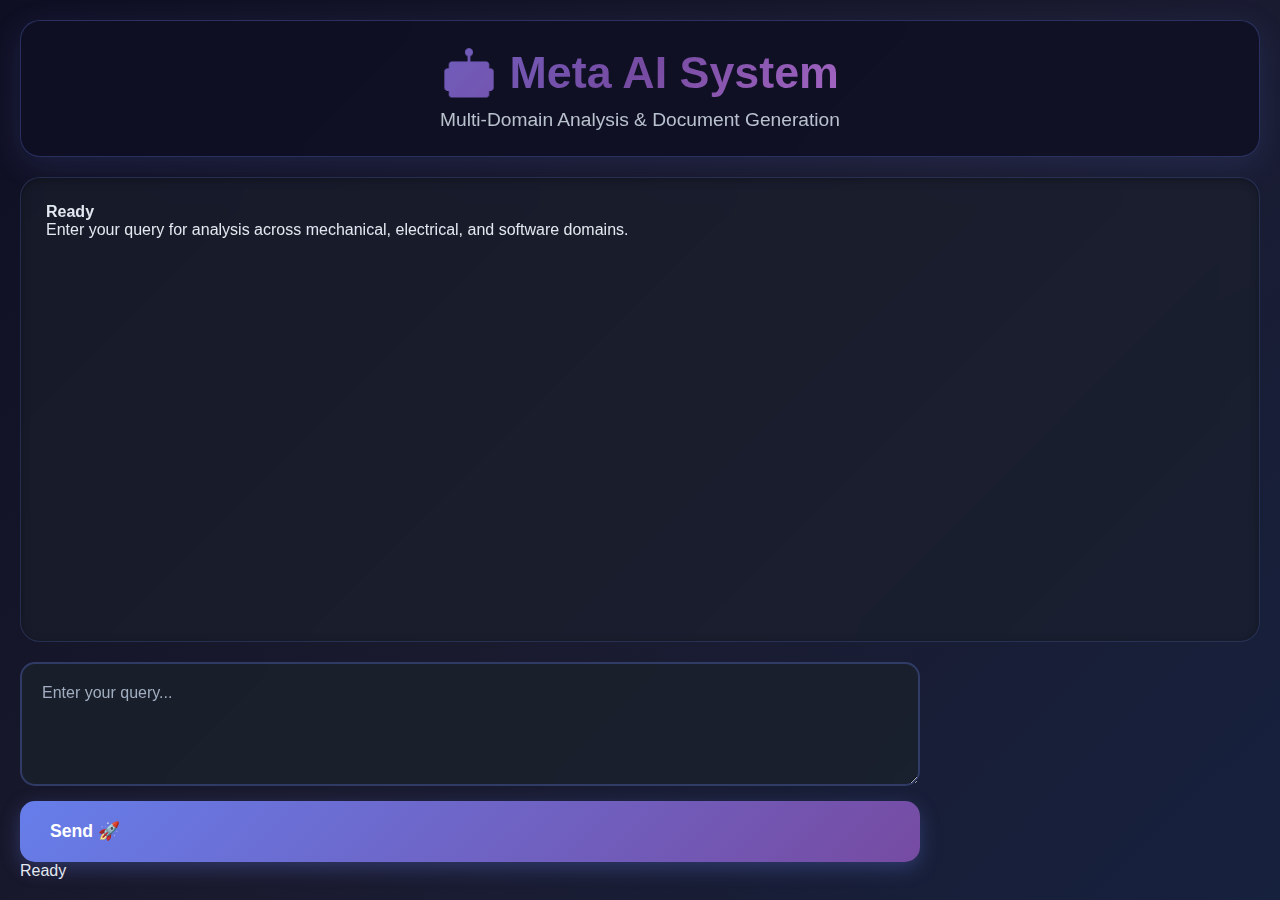
<file: frontend/index.html>
<!DOCTYPE html>
<html lang="en">
<head>
    <meta charset="UTF-8">
    <meta name="viewport" content="width=device-width, initial-scale=1.0">
    <title>Meta AI System</title>
    <link rel="stylesheet" href="styles.css">
</head>
<body>
    <div class="container">
        <div class="header">
            <h1>🤖 Meta AI System</h1>
            <p>Multi-Domain Analysis & Document Generation</p>
        </div>

        <div class="chat-container">
            <div class="chat-messages" id="chatMessages">
                <div class="system-message">
                    <strong>Ready</strong>
                    <p>Enter your query for analysis across mechanical, electrical, and software domains.</p>
                </div>
            </div>

            <div class="input-area">
                <textarea id="userInput" placeholder="Enter your query..." rows="3"></textarea>
                <button id="sendButton" onclick="sendMessage()">Send 🚀</button>
            </div>
        </div>

        <div class="status" id="status">Ready</div>
    </div>

    <script src="script.js"></script>
</body>
</html>
</file>
<file: frontend/styles.css>
/* Meta AI System - Dark Theme with Animations */

* {
    margin: 0;
    padding: 0;
    box-sizing: border-box;
}

body {
    font-family: 'Segoe UI', Tahoma, Geneva, Verdana, sans-serif;
    background: linear-gradient(135deg, #0F0F23 0%, #1a1a2e 50%, #16213e 100%);
    min-height: 100vh;
    color: #e2e8f0;
    overflow-x: hidden;
}

/* Scrollbar Styling */
::-webkit-scrollbar {
    width: 8px;
}

::-webkit-scrollbar-track {
    background: #1a202c;
    border-radius: 4px;
}

::-webkit-scrollbar-thumb {
    background: linear-gradient(135deg, #667eea, #764ba2);
    border-radius: 4px;
    transition: all 0.3s ease;
}

::-webkit-scrollbar-thumb:hover {
    background: linear-gradient(135deg, #764ba2, #667eea);
}

.container {
    max-width: 1400px;
    margin: 0 auto;
    padding: 20px;
    height: 100vh;
    display: flex;
    flex-direction: column;
    animation: fadeIn 0.8s ease-in-out;
}

@keyframes fadeIn {
    from { opacity: 0; transform: translateY(20px); }
    to { opacity: 1; transform: translateY(0); }
}

.header {
    text-align: center;
    margin-bottom: 20px;
    background: rgba(15, 15, 35, 0.8);
    backdrop-filter: blur(20px);
    padding: 25px;
    border-radius: 20px;
    border: 1px solid rgba(102, 126, 234, 0.3);
    box-shadow: 0 8px 32px rgba(102, 126, 234, 0.15);
    animation: slideDown 0.6s ease-out;
}

@keyframes slideDown {
    from { transform: translateY(-30px); opacity: 0; }
    to { transform: translateY(0); opacity: 1; }
}

.header h1 {
    background: linear-gradient(135deg, #667eea, #764ba2, #f093fb);
    background-clip: text;
    -webkit-background-clip: text;
    -webkit-text-fill-color: transparent;
    margin-bottom: 10px;
    font-size: 2.8em;
    font-weight: 700;
    animation: glow 3s ease-in-out infinite alternate;
}

@keyframes glow {
    from { filter: drop-shadow(0 0 10px rgba(102, 126, 234, 0.3)); }
    to { filter: drop-shadow(0 0 20px rgba(118, 75, 162, 0.6)); }
}

.header p {
    color: #cbd5e0;
    font-size: 1.2em;
    opacity: 0.9;
}

.chat-container {
    flex: 1;
    display: grid;
    grid-template-rows: 1fr 200px;
    grid-template-columns: 1fr 320px;
    gap: 20px;
    animation: slideUp 0.7s ease-out;
}

@keyframes slideUp {
    from { transform: translateY(30px); opacity: 0; }
    to { transform: translateY(0); opacity: 1; }
}

.chat-messages {
    grid-column: 1 / -1;
    overflow-y: auto;
    padding: 25px;
    background: rgba(26, 32, 44, 0.6);
    backdrop-filter: blur(15px);
    border-radius: 20px;
    border: 1px solid rgba(102, 126, 234, 0.2);
    box-shadow: inset 0 2px 10px rgba(0, 0, 0, 0.3);
    scrollbar-width: thin;
    scrollbar-color: rgba(102, 126, 234, 0.5) rgba(26, 32, 44, 0.3);
}

.process-logs {
    grid-column: 2;
    grid-row: 2;
    background: rgba(15, 15, 35, 0.9);
    backdrop-filter: blur(20px);
    color: #e2e8f0;
    border-radius: 15px;
    padding: 20px;
    font-family: 'JetBrains Mono', 'Courier New', monospace;
    overflow-y: auto;
    border: 1px solid rgba(102, 126, 234, 0.3);
    box-shadow: 0 8px 25px rgba(0, 0, 0, 0.4);
    animation: slideLeft 0.8s ease-out;
}

@keyframes slideLeft {
    from { transform: translateX(30px); opacity: 0; }
    to { transform: translateX(0); opacity: 1; }
}

.logs-header {
    display: flex;
    justify-content: space-between;
    align-items: center;
    margin-bottom: 15px;
    padding-bottom: 10px;
    border-bottom: 1px solid rgba(102, 126, 234, 0.3);
}

.logs-header h3 {
    background: linear-gradient(135deg, #667eea, #63b3ed);
    background-clip: text;
    -webkit-background-clip: text;
    -webkit-text-fill-color: transparent;
    font-size: 1.1em;
}

.toggle-btn {
    background: linear-gradient(135deg, #667eea, #764ba2);
    color: white;
    border: none;
    padding: 8px 15px;
    border-radius: 8px;
    cursor: pointer;
    font-size: 0.85em;
    transition: all 0.3s ease;
    box-shadow: 0 4px 15px rgba(102, 126, 234, 0.3);
}

.toggle-btn:hover {
    transform: translateY(-2px);
    box-shadow: 0 6px 20px rgba(102, 126, 234, 0.4);
}

.logs-content {
    font-size: 0.9em;
    line-height: 1.5;
}

.log-entry {
    margin-bottom: 10px;
    padding: 8px 12px;
    border-radius: 8px;
    border-left: 3px solid transparent;
    transition: all 0.3s ease;
    animation: logFadeIn 0.4s ease-out;
}

@keyframes logFadeIn {
    from { opacity: 0; transform: translateX(-10px); }
    to { opacity: 1; transform: translateX(0); }
}

.log-entry.info {
    border-left-color: #667eea;
    background: rgba(102, 126, 234, 0.1);
    color: #90cdf4;
}

.log-entry.success {
    border-left-color: #48bb78;
    background: rgba(72, 187, 120, 0.1);
    color: #9ae6b4;
}

.log-entry.warning {
    border-left-color: #ed8936;
    background: rgba(237, 137, 54, 0.1);
    color: #fbb654;
}

.log-entry.error {
    border-left-color: #f56565;
    background: rgba(245, 101, 101, 0.1);
    color: #feb2b2;
}

.input-area {
    grid-column: 1;
    grid-row: 2;
    display: flex;
    flex-direction: column;
    gap: 15px;
    animation: slideRight 0.8s ease-out;
}

@keyframes slideRight {
    from { transform: translateX(-30px); opacity: 0; }
    to { transform: translateX(0); opacity: 1; }
}

.file-upload-area {
    background: rgba(26, 32, 44, 0.6);
    backdrop-filter: blur(15px);
    border: 2px dashed rgba(102, 126, 234, 0.4);
    border-radius: 15px;
    padding: 20px;
    text-align: center;
    transition: all 0.3s ease;
}

.file-upload-area:hover {
    border-color: rgba(102, 126, 234, 0.7);
    background: rgba(26, 32, 44, 0.8);
}

.file-input {
    display: none;
}

.file-label {
    display: inline-block;
    background: linear-gradient(135deg, #667eea, #764ba2);
    color: white;
    padding: 12px 25px;
    border-radius: 25px;
    cursor: pointer;
    font-weight: 600;
    transition: all 0.3s ease;
    box-shadow: 0 4px 15px rgba(102, 126, 234, 0.3);
}

.file-label:hover {
    transform: translateY(-3px);
    box-shadow: 0 8px 25px rgba(102, 126, 234, 0.4);
}

.uploaded-files {
    margin-top: 15px;
    display: flex;
    flex-wrap: wrap;
    gap: 10px;
}

.file-tag {
    background: rgba(102, 126, 234, 0.2);
    color: #cbd5e0;
    padding: 8px 15px;
    border-radius: 20px;
    font-size: 0.9em;
    display: flex;
    align-items: center;
    gap: 8px;
    border: 1px solid rgba(102, 126, 234, 0.3);
    animation: tagSlideIn 0.3s ease-out;
}

@keyframes tagSlideIn {
    from { transform: scale(0.8); opacity: 0; }
    to { transform: scale(1); opacity: 1; }
}

.file-tag .remove {
    cursor: pointer;
    color: #f56565;
    font-weight: bold;
    transition: color 0.3s ease;
}

.file-tag .remove:hover {
    color: #feb2b2;
}

.chat-input-area {
    display: flex;
    gap: 15px;
    align-items: flex-end;
}

#userInput {
    flex: 1;
    padding: 20px;
    background: rgba(26, 32, 44, 0.8);
    backdrop-filter: blur(15px);
    border: 2px solid rgba(102, 126, 234, 0.3);
    border-radius: 15px;
    font-size: 1em;
    font-family: inherit;
    color: #e2e8f0;
    resize: vertical;
    min-height: 80px;
    transition: all 0.3s ease;
}

#userInput::placeholder {
    color: #a0aec0;
}

#userInput:focus {
    outline: none;
    border-color: #667eea;
    box-shadow: 0 0 0 4px rgba(102, 126, 234, 0.15);
    transform: translateY(-2px);
}

#sendButton {
    background: linear-gradient(135deg, #667eea, #764ba2);
    color: white;
    border: none;
    padding: 20px 30px;
    border-radius: 15px;
    cursor: pointer;
    font-size: 1.1em;
    font-weight: 600;
    display: flex;
    align-items: center;
    gap: 10px;
    transition: all 0.3s ease;
    min-width: 120px;
    box-shadow: 0 6px 20px rgba(102, 126, 234, 0.3);
}

#sendButton:hover {
    transform: translateY(-3px);
    box-shadow: 0 10px 30px rgba(102, 126, 234, 0.4);
}

#sendButton:disabled {
    opacity: 0.6;
    cursor: not-allowed;
    transform: none;
}

.message {
    margin-bottom: 25px;
    display: flex;
    gap: 15px;
    animation: messageSlide 0.5s ease-out;
}

@keyframes messageSlide {
    from { opacity: 0; transform: translateY(20px); }
    to { opacity: 1; transform: translateY(0); }
}

.user-message {
    justify-content: flex-end;
}

.user-message .message-content {
    background: linear-gradient(135deg, #667eea, #764ba2);
    color: white;
    margin-left: auto;
    box-shadow: 0 8px 25px rgba(102, 126, 234, 0.3);
}

.system-message .message-content {
    background: rgba(26, 32, 44, 0.8);
    backdrop-filter: blur(15px);
    color: #e2e8f0;
    border: 1px solid rgba(102, 126, 234, 0.2);
    box-shadow: 0 8px 25px rgba(0, 0, 0, 0.3);
}

.message-content {
    max-width: 85%;
    padding: 20px 25px;
    border-radius: 20px;
    font-size: 1em;
    line-height: 1.6;
    word-wrap: break-word;
    transition: all 0.3s ease;
}

.message-content:hover {
    transform: translateY(-2px);
}

.message-content strong {
    display: block;
    margin-bottom: 12px;
    font-size: 1.2em;
    background: linear-gradient(135deg, #667eea, #764ba2);
    background-clip: text;
    -webkit-background-clip: text;
    -webkit-text-fill-color: transparent;
}

/* Visual Content Styles - Enhanced for Dark Theme */
.visual-content {
    margin: 25px 0;
    padding: 20px;
    border-radius: 15px;
    background: rgba(15, 15, 35, 0.6);
    backdrop-filter: blur(15px);
    border: 1px solid rgba(102, 126, 234, 0.3);
    box-shadow: 0 8px 25px rgba(0, 0, 0, 0.4);
    animation: contentFadeIn 0.6s ease-out;
}

/* PRIORITY: Deliverable content gets special styling */
.deliverable-content {
    background: rgba(15, 35, 15, 0.8) !important; /* Greenish tint for deliverables */
    border: 2px solid rgba(76, 175, 80, 0.5) !important;
    box-shadow: 0 8px 25px rgba(76, 175, 80, 0.2) !important;
    animation: deliverablePulse 2s ease-in-out infinite !important;
}

@keyframes deliverablePulse {
    0%, 100% { box-shadow: 0 8px 25px rgba(76, 175, 80, 0.2); }
    50% { box-shadow: 0 8px 30px rgba(76, 175, 80, 0.4); }
}

.deliverable-content h3 {
    background: linear-gradient(135deg, #4caf50, #81c784) !important;
    background-clip: text !important;
    -webkit-background-clip: text !important;
    -webkit-text-fill-color: transparent !important;
    border-bottom: 2px solid rgba(76, 175, 80, 0.5) !important;
}

/* Workflow content gets secondary styling */
.workflow-content {
    background: rgba(35, 15, 35, 0.6);
    border: 1px solid rgba(156, 39, 176, 0.3);
}

@keyframes contentFadeIn {
    from { opacity: 0; transform: scale(0.95); }
    to { opacity: 1; transform: scale(1); }
}

.visual-content h3 {
    background: linear-gradient(135deg, #667eea, #764ba2);
    background-clip: text;
    -webkit-background-clip: text;
    -webkit-text-fill-color: transparent;
    margin-bottom: 20px;
    font-size: 1.3em;
    border-bottom: 2px solid rgba(102, 126, 234, 0.3);
    padding-bottom: 8px;
}

/* Deliverable Images - Large and prominent */
.deliverable-image {
    max-width: 100%;
    height: auto;
    max-height: 600px !important; /* Larger for deliverables */
    object-fit: contain;
    border-radius: 12px;
    box-shadow: 0 8px 25px rgba(76, 175, 80, 0.3);
    cursor: pointer;
    transition: all 0.4s ease;
    border: 2px solid rgba(76, 175, 80, 0.3);
}

.deliverable-image:hover {
    transform: translateY(-5px) scale(1.03);
    box-shadow: 0 15px 40px rgba(76, 175, 80, 0.5);
    border-color: rgba(76, 175, 80, 0.6);
}

.deliverable-preview {
    text-align: center;
    margin: 20px 0;
}

.deliverable-info {
    margin-top: 10px;
    color: #81c784;
    font-style: italic;
    font-size: 0.9em;
}

.workflow-image,
.document-image,
.diagram-image,
.project-image {
    max-width: 100%;
    height: auto;
    max-height: 400px; /* Prevent enlarging icons */
    object-fit: contain; /* Maintain aspect ratio */
    border-radius: 12px;
    box-shadow: 0 8px 25px rgba(0, 0, 0, 0.4);
    cursor: pointer;
    transition: all 0.4s ease;
}

.workflow-image:hover,
.document-image:hover,
.diagram-image:hover,
.project-image:hover {
    transform: translateY(-5px) scale(1.02);
    box-shadow: 0 15px 40px rgba(102, 126, 234, 0.3);
}

/* Scrollable Details Container */
.scrollable-details {
    max-height: 300px;
    overflow-y: auto;
    padding: 15px;
    background: rgba(26, 32, 44, 0.4);
    border-radius: 10px;
    border: 1px solid rgba(102, 126, 234, 0.2);
    margin-top: 15px;
    scrollbar-width: thin;
    scrollbar-color: rgba(102, 126, 234, 0.5) rgba(26, 32, 44, 0.3);
}

/* PowerPoint Slides Styles - Enhanced */
.slides-container {
    display: grid;
    grid-template-columns: repeat(auto-fit, minmax(250px, 1fr));
    gap: 20px;
    margin-top: 20px;
    max-height: 500px; /* Make it scrollable */
    overflow-y: auto;
    padding: 10px;
}

.slide-preview {
    background: rgba(26, 32, 44, 0.8);
    backdrop-filter: blur(15px);
    border-radius: 12px;
    padding: 15px;
    border: 1px solid rgba(102, 126, 234, 0.3);
    transition: all 0.4s ease;
    animation: slideIn 0.5s ease-out;
}

@keyframes slideIn {
    from { opacity: 0; transform: translateY(20px); }
    to { opacity: 1; transform: translateY(0); }
}

.slide-preview:hover {
    transform: translateY(-8px);
    box-shadow: 0 15px 40px rgba(102, 126, 234, 0.4);
    border-color: rgba(102, 126, 234, 0.6);
}

.slide-title {
    text-align: center;
    font-weight: bold;
    color: #cbd5e0;
    margin-bottom: 12px;
    font-size: 0.95em;
}

.slide-image {
    width: 100%;
    max-height: 150px; /* Prevent icon enlarging */
    object-fit: cover; /* Maintain aspect ratio */
    border-radius: 8px;
    cursor: pointer;
    transition: all 0.3s ease;
}

.slide-image:hover {
    opacity: 0.85;
    transform: scale(1.05);
}

.status-bar {
    display: flex;
    justify-content: space-between;
    align-items: center;
    background: rgba(15, 15, 35, 0.9);
    backdrop-filter: blur(20px);
    padding: 18px 25px;
    border-radius: 15px;
    margin-top: 20px;
    border: 1px solid rgba(102, 126, 234, 0.3);
    box-shadow: 0 8px 25px rgba(0, 0, 0, 0.4);
    animation: statusSlide 0.6s ease-out;
}

@keyframes statusSlide {
    from { transform: translateY(20px); opacity: 0; }
    to { transform: translateY(0); opacity: 1; }
}

.loading-spinner {
    width: 24px;
    height: 24px;
    border: 3px solid rgba(102, 126, 234, 0.3);
    border-top: 3px solid #667eea;
    border-radius: 50%;
    animation: spin 1.2s linear infinite;
}

@keyframes spin {
    0% { transform: rotate(0deg); }
    100% { transform: rotate(360deg); }
}

/* Enhanced Modal Styles */
.modal {
    display: none;
    position: fixed;
    z-index: 1000;
    left: 0;
    top: 0;
    width: 100%;
    height: 100%;
    background-color: rgba(0, 0, 0, 0.8);
    backdrop-filter: blur(10px);
    animation: modalFadeIn 0.3s ease-out;
}

@keyframes modalFadeIn {
    from { opacity: 0; }
    to { opacity: 1; }
}

.modal-content {
    background: linear-gradient(135deg, rgba(26, 32, 44, 0.95), rgba(15, 15, 35, 0.95));
    backdrop-filter: blur(20px);
    margin: 3% auto;
    padding: 30px;
    border-radius: 20px;
    width: 90%;
    max-width: 1000px;
    max-height: 85vh;
    overflow-y: auto;
    border: 1px solid rgba(102, 126, 234, 0.3);
    box-shadow: 0 20px 60px rgba(0, 0, 0, 0.5);
    animation: modalSlideIn 0.4s ease-out;
}

@keyframes modalSlideIn {
    from { transform: translateY(-50px) scale(0.9); opacity: 0; }
    to { transform: translateY(0) scale(1); opacity: 1; }
}

.close {
    color: #a0aec0;
    float: right;
    font-size: 32px;
    font-weight: bold;
    cursor: pointer;
    transition: all 0.3s ease;
}

.close:hover {
    color: #667eea;
    transform: scale(1.2);
}

.modal-content h2 {
    background: linear-gradient(135deg, #667eea, #764ba2);
    background-clip: text;
    -webkit-background-clip: text;
    -webkit-text-fill-color: transparent;
    margin-bottom: 25px;
    text-align: center;
    font-size: 1.8em;
}

.modal-content img {
    max-width: 100%;
    height: auto;
    border-radius: 12px;
    box-shadow: 0 8px 25px rgba(0, 0, 0, 0.3);
}

#jsonContent {
    background: rgba(15, 15, 35, 0.8);
    color: #e2e8f0;
    padding: 25px;
    border-radius: 12px;
    overflow-x: auto;
    white-space: pre-wrap;
    font-family: 'JetBrains Mono', 'Courier New', monospace;
    font-size: 0.9em;
    line-height: 1.5;
    max-height: 600px;
    overflow-y: auto;
    border: 1px solid rgba(102, 126, 234, 0.3);
}

.expand-btn, .download-btn {
    background: linear-gradient(135deg, #667eea, #764ba2);
    color: white;
    border: none;
    padding: 12px 25px;
    border-radius: 25px;
    cursor: pointer;
    font-size: 1em;
    font-weight: 600;
    transition: all 0.3s ease;
    box-shadow: 0 4px 15px rgba(102, 126, 234, 0.3);
    margin-top: 15px;
}

.expand-btn:hover, .download-btn:hover {
    transform: translateY(-3px);
    box-shadow: 0 8px 25px rgba(102, 126, 234, 0.4);
}

/* Responsive Design */
@media (max-width: 768px) {
    .container {
        padding: 15px;
    }
    
    .chat-container {
        grid-template-columns: 1fr;
        grid-template-rows: 1fr auto auto;
    }
    
    .process-logs {
        grid-column: 1;
        grid-row: 3;
        max-height: 250px;
    }
    
    .header h1 {
        font-size: 2.2em;
    }
    
    .message-content {
        max-width: 95%;
    }
    
    .slides-container {
        grid-template-columns: 1fr;
        max-height: 400px;
    }
}

/* Custom animations for interactive elements */
.pulse {
    animation: pulse 2s infinite;
}

@keyframes pulse {
    0%, 100% { opacity: 1; }
    50% { opacity: 0.7; }
}

.json-preview {
    background: rgba(15, 15, 35, 0.8);
    backdrop-filter: blur(15px);
    padding: 20px;
    border-radius: 12px;
    margin-top: 15px;
    font-family: 'JetBrains Mono', 'Courier New', monospace;
    font-size: 0.9em;
    border: 1px solid rgba(102, 126, 234, 0.3);
    box-shadow: 0 8px 25px rgba(0, 0, 0, 0.3);
    max-height: 300px;
    overflow-y: auto;
    scrollbar-width: thin;
    scrollbar-color: rgba(102, 126, 234, 0.5) rgba(26, 32, 44, 0.3);
}

.json-preview .expand-btn {
    background: linear-gradient(135deg, #667eea 0%, #764ba2 100%);
    color: white;
    border: none;
    padding: 8px 16px;
    border-radius: 8px;
    cursor: pointer;
    margin-top: 15px;
    font-size: 0.9em;
    transition: all 0.3s ease;
    box-shadow: 0 4px 15px rgba(102, 126, 234, 0.3);
}

.json-preview .expand-btn:hover {
    transform: translateY(-2px);
    box-shadow: 0 6px 20px rgba(102, 126, 234, 0.4);
}

.json-preview pre {
    color: #e2e8f0;
    line-height: 1.5;
    white-space: pre-wrap;
    margin: 0;
}

.status-bar {
    display: flex;
    justify-content: space-between;
    align-items: center;
    background: rgba(15, 15, 35, 0.9);
    backdrop-filter: blur(20px);
    padding: 15px 25px;
    border-radius: 12px;
    margin-top: 20px;
    box-shadow: 0 8px 25px rgba(0, 0, 0, 0.3);
    border: 1px solid rgba(102, 126, 234, 0.2);
    color: #e2e8f0;
}

.loading-spinner {
    width: 24px;
    height: 24px;
    border: 3px solid rgba(102, 126, 234, 0.3);
    border-top: 3px solid #667eea;
    border-radius: 50%;
    animation: spin 1s linear infinite;
    margin-left: 10px;
}

@keyframes spin {
    0% { transform: rotate(0deg); }
    100% { transform: rotate(360deg); }
}

/* Modal Styles */
.modal {
    display: none;
    position: fixed;
    z-index: 1000;
    left: 0;
    top: 0;
    width: 100%;
    height: 100%;
    background-color: rgba(0, 0, 0, 0.8);
    backdrop-filter: blur(5px);
}

.modal-content {
    background: linear-gradient(135deg, rgba(15, 15, 35, 0.95) 0%, rgba(26, 32, 44, 0.95) 100%);
    backdrop-filter: blur(20px);
    margin: 5% auto;
    padding: 30px;
    border-radius: 20px;
    width: 85%;
    max-width: 900px;
    max-height: 85vh;
    overflow-y: auto;
    box-shadow: 0 20px 50px rgba(0, 0, 0, 0.5);
    border: 1px solid rgba(102, 126, 234, 0.3);
    color: #e2e8f0;
}

.close {
    color: #cbd5e0;
    float: right;
    font-size: 32px;
    font-weight: bold;
    cursor: pointer;
    transition: all 0.3s ease;
    line-height: 1;
}

.close:hover {
    color: #667eea;
    transform: scale(1.1);
}

#jsonContent {
    background: rgba(10, 10, 25, 0.8);
    color: #e2e8f0;
    padding: 25px;
    border-radius: 15px;
    overflow-x: auto;
    white-space: pre-wrap;
    font-family: 'JetBrains Mono', 'Courier New', monospace;
    font-size: 0.95em;
    line-height: 1.6;
    max-height: 500px;
    overflow-y: auto;
    border: 1px solid rgba(102, 126, 234, 0.3);
    scrollbar-width: thin;
    scrollbar-color: rgba(102, 126, 234, 0.5) rgba(26, 32, 44, 0.3);
}

.download-btn {
    background: linear-gradient(135deg, #48bb78 0%, #38a169 100%);
    color: white;
    border: none;
    padding: 12px 24px;
    border-radius: 10px;
    cursor: pointer;
    margin-top: 20px;
    font-size: 1em;
    font-weight: 600;
    transition: all 0.3s ease;
    box-shadow: 0 4px 15px rgba(72, 187, 120, 0.3);
}

.download-btn:hover {
    background: linear-gradient(135deg, #38a169 0%, #2f855a 100%);
    transform: translateY(-2px);
    box-shadow: 0 6px 20px rgba(72, 187, 120, 0.4);
}

/* Responsive Design */
@media (max-width: 768px) {
    .container {
        padding: 10px;
    }
    
    .chat-container {
        grid-template-columns: 1fr;
        grid-template-rows: 1fr auto auto;
    }
    
    .process-logs {
        grid-column: 1;
        grid-row: 3;
        max-height: 200px;
    }
    
    .header h1 {
        font-size: 2em;
    }
    
    .message-content {
        max-width: 90%;
    }
}

/* Custom Scrollbars for WebKit browsers */
::-webkit-scrollbar {
    width: 8px;
    height: 8px;
}

::-webkit-scrollbar-track {
    background: rgba(26, 32, 44, 0.3);
    border-radius: 4px;
}

::-webkit-scrollbar-thumb {
    background: rgba(102, 126, 234, 0.5);
    border-radius: 4px;
}

::-webkit-scrollbar-thumb:hover {
    background: rgba(102, 126, 234, 0.7);
}

/* Additional smooth animations for visual elements */
.visual-content img {
    transition: transform 0.3s ease;
}

.visual-content img:hover {
    transform: scale(1.02);
}

.file-tag {
    animation: slideIn 0.3s ease-out;
}

@keyframes slideIn {
    from {
        opacity: 0;
        transform: translateX(-20px);
    }
    to {
        opacity: 1;
        transform: translateX(0);
    }
}
</file>
